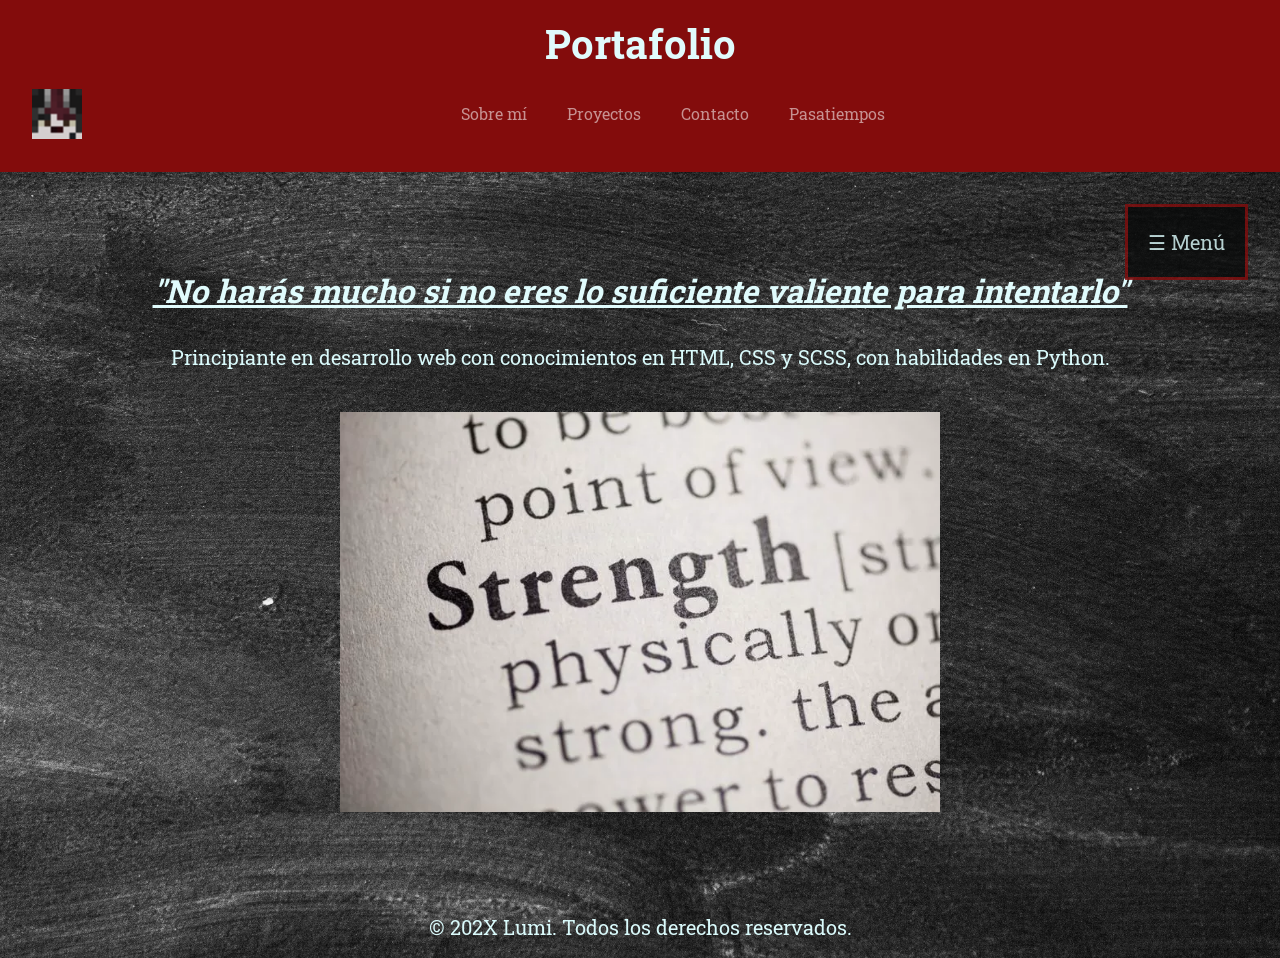
<file: index.html>
<!DOCTYPE html>
<html lang="es">
<head>
  <meta charset="UTF-8">
  <meta name="viewport" content="width=device-width, initial-scale=1.0">
  <meta name="description" content="Portafolio personal de Lumi, estudiante de desarrollo web con conocimientos en HTML, CSS, SCSS y Python.">
  <meta name="keywords" content="portafolio, desarrollo web, HTML, CSS, SCSS, Python, Django, Lumi, Leonel, estudiante programación">

  <link rel="preconnect" href="https://fonts.googleapis.com">
  <link rel="preconnect" href="https://fonts.gstatic.com" crossorigin>
  <link href="https://fonts.googleapis.com/css2?family=Roboto+Slab:wght@400;700&display=swap" rel="stylesheet">

  <link href="https://cdn.jsdelivr.net/npm/bootstrap@5.3.8/dist/css/bootstrap.min.css" rel="stylesheet" integrity="sha384-sRIl4kxILFvY47J16cr9ZwB07vP4J8+LH7qKQnuqkuIAvNWLzeN8tE5YBujZqJLB" crossorigin="anonymous">
  <link rel="stylesheet" href="https://unpkg.com/aos@2.3.4/dist/aos.css">
  <link rel="stylesheet" href="css/styles.css">

  <title>Inicio | Portafolio de Lumi</title>
</head>
<body>

  <header>
    <h1>Portafolio</h1>

    <nav class="navbar navbar-expand-lg" data-bs-theme="dark">
      <div class="container-fluid d-flex justify-content-center">
        <a class="navbar-brand" href="index.html">
          <img src="images/logo3.png" alt="Logo del portafolio de Lumi">
        </a>

        <button class="navbar-toggler" type="button" data-bs-toggle="collapse" data-bs-target="#navbarNav" aria-controls="navbarNav" aria-expanded="false" aria-label="Abrir menú de navegación">
          <span class="navbar-toggler-icon"></span>
        </button>

        <div class="collapse navbar-collapse" id="navbarNav">
          <ul class="navbar-nav mx-auto text-center">
            <li class="nav-item">
              <a class="nav-link" href="pages/biografia.html">Sobre mí</a>
            </li>
            <li class="nav-item">
              <a class="nav-link" href="pages/proyectos.html">Proyectos</a>
            </li>
            <li class="nav-item">
              <a class="nav-link" href="pages/contacto.html">Contacto</a>
            </li>
            <li class="nav-item">
              <a class="nav-link" href="pages/pasatiempos.html">Pasatiempos</a>
            </li>
          </ul>
        </div>
      </div>
    </nav>
  </header>

  <main>
    <section class="inicio-texto" aria-label="Presentación del portafolio">
      <h2 class="cita-textual">"No harás mucho si no eres lo suficiente valiente para intentarlo"</h2>
      <p>Principiante en desarrollo web con conocimientos en HTML, CSS y SCSS, con habilidades en Python.</p>

      <div id="carouselExampleSlidesOnly" class="carousel slide" data-bs-ride="carousel" data-aos="fade-up" aria-label="Carrusel de imágenes motivacionales">
        <div class="carousel-inner">
          <div class="carousel-item active">
            <img src="images/fuerza.webp" class="d-block w-100 carousel-img" alt="Ilustración sobre la fuerza de voluntad">
          </div>
          <div class="carousel-item">
            <img src="images/resiliencia.jpg" class="d-block w-100 carousel-img" alt="Ilustración sobre la resiliencia">
          </div>
          <div class="carousel-item">
            <img src="images/frase.jpg" class="d-block w-100 carousel-img" alt="Frase motivacional sobre el esfuerzo">
          </div>
        </div>
      </div>
    </section>

<aside class="sidebar">
  <button class="card-link card-sm" type="button" data-bs-toggle="collapse" data-bs-target="#menuCollapse" aria-expanded="false" aria-controls="menuCollapse" aria-label="Abrir reproductor de música">
    <p class="card-text">☰ Menú</p>
  </button>

  <div class="collapse" id="menuCollapse">
    <figure class="card-link audio-widget">
      <figcaption>MEMENTO - Japanese Baseball</figcaption>
      <audio class="card-audio" controls src="/audio/MEMENTO.mp3"></audio>
    </figure>
  </div>
</aside>
  </main>

  <footer>
    <p>&copy; 202X Lumi. Todos los derechos reservados.</p>
  </footer>

  <script src="https://cdn.jsdelivr.net/npm/bootstrap@5.3.8/dist/js/bootstrap.bundle.min.js" integrity="sha384-FKyoEForCGlyvwx9Hj09JcYn3nv7wiPVlz7YYwJrWVcXK/BmnVDxM+D2scQbITxI" crossorigin="anonymous"></script>
  <script src="https://unpkg.com/aos@2.3.4/dist/aos.js"></script>
  <script>AOS.init({ duration: 700, once: true });</script>
</body>
</html>
</file>
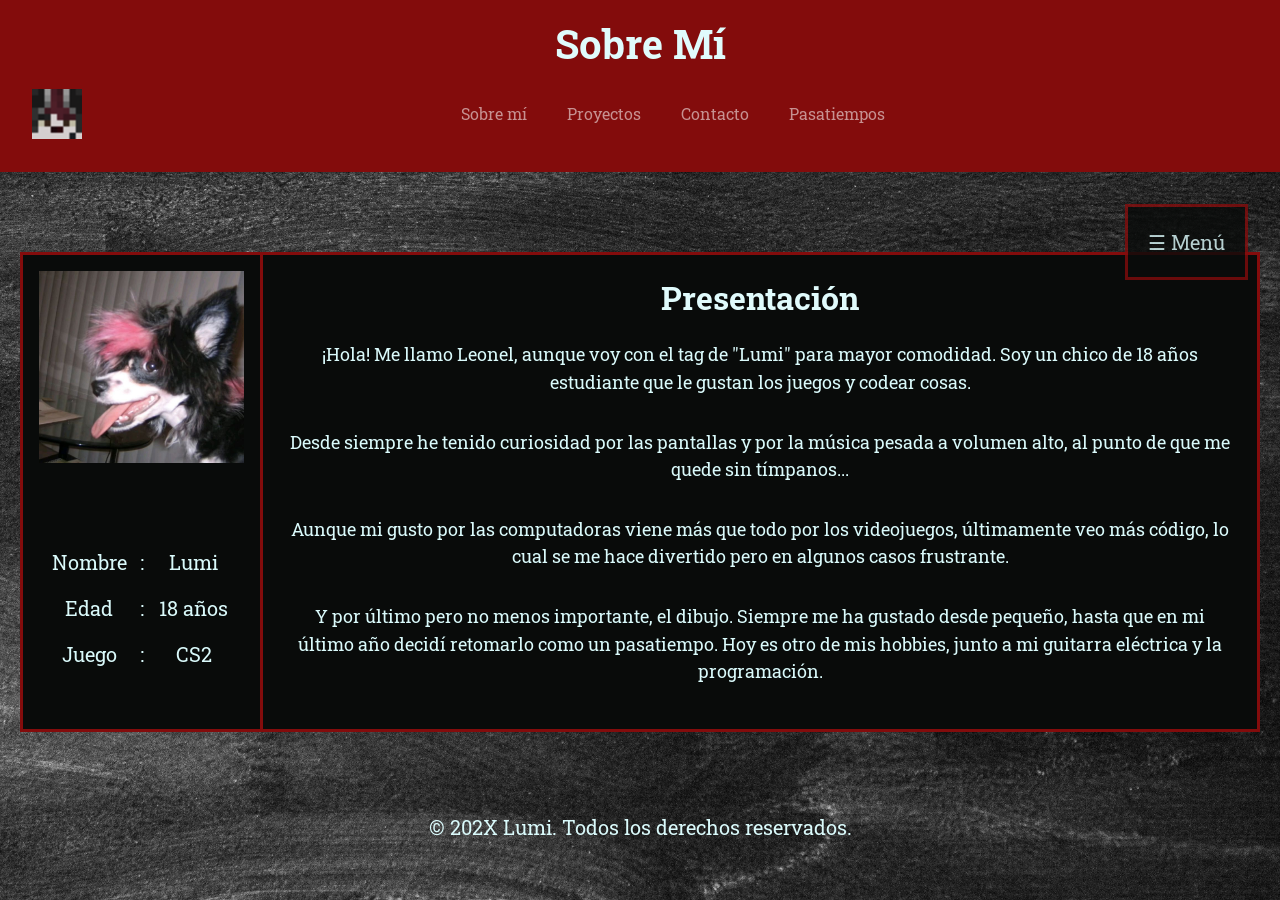
<file: pages/biografia.html>
<!DOCTYPE html>
<html lang="es">
<head>
  <meta charset="UTF-8">
  <meta name="viewport" content="width=device-width, initial-scale=1.0">
  <meta name="description" content="Conocé a Leonel (Lumi), estudiante de desarrollo web apasionado por los videojuegos, la programación, el dibujo y la guitarra eléctrica.">
  <meta name="keywords" content="Lumi, Leonel, desarrollador web, estudiante programación, portafolio personal, HTML, CSS, Python">

  <link rel="preconnect" href="https://fonts.googleapis.com">
  <link rel="preconnect" href="https://fonts.gstatic.com" crossorigin>
  <link href="https://fonts.googleapis.com/css2?family=Roboto+Slab:wght@400;700&display=swap" rel="stylesheet">

  <link href="https://cdn.jsdelivr.net/npm/bootstrap@5.3.8/dist/css/bootstrap.min.css" rel="stylesheet" integrity="sha384-sRIl4kxILFvY47J16cr9ZwB07vP4J8+LH7qKQnuqkuIAvNWLzeN8tE5YBujZqJLB" crossorigin="anonymous">
  <link rel="stylesheet" href="https://unpkg.com/aos@2.3.4/dist/aos.css">
  <link rel="stylesheet" href="../css/styles.css">

  <title>Sobre Mí | Portafolio de Lumi</title>
</head>
<body>

  <header>
    <h1>Sobre Mí</h1>

    <nav class="navbar navbar-expand-lg" data-bs-theme="dark">
      <div class="container-fluid d-flex justify-content-center">
        <a class="navbar-brand" href="../index.html">
          <img src="../images/logo3.png" alt="Ir al inicio del portafolio de Lumi">
        </a>

        <button class="navbar-toggler" type="button" data-bs-toggle="collapse" data-bs-target="#navbarNav" aria-controls="navbarNav" aria-expanded="false" aria-label="Abrir menú de navegación">
          <span class="navbar-toggler-icon"></span>
        </button>

        <div class="collapse navbar-collapse" id="navbarNav">
          <ul class="navbar-nav mx-auto text-center">
            <li class="nav-item">
              <a class="nav-link" href="biografia.html">Sobre mí</a>
            </li>
            <li class="nav-item">
              <a class="nav-link" href="proyectos.html">Proyectos</a>
            </li>
            <li class="nav-item">
              <a class="nav-link" href="contacto.html">Contacto</a>
            </li>
            <li class="nav-item">
              <a class="nav-link" href="pasatiempos.html">Pasatiempos</a>
            </li>
          </ul>
        </div>
      </div>
    </nav>
  </header>

  <main>
    <section class="biografia-container" aria-label="Presentación personal">
      <div class="biografia-view">
        <div class="biografia-foto">
          <img src="../images/dog.jpg" class="picture" alt="Foto de perfil de Lumi representada por un perro con estilo emo">
        </div>

        <div class="biografia-card">
          <span class="biografia-separador">
            <p>Nombre</p> <p>:</p> <p>Lumi</p>
          </span>
          <span class="biografia-separador">
            <p>Edad</p> <p>:</p> <p>18 años</p>
          </span>
          <span class="biografia-separador">
            <p>Juego</p> <p>:</p> <p>CS2</p>
          </span>
        </div>
      </div>

      <div class="biografia-texto">
        <h2>Presentación</h2>
        <p class="parrafo">
          ¡Hola! Me llamo Leonel, aunque voy con el tag de "Lumi" para mayor comodidad. Soy un chico de 18 años estudiante que le gustan los juegos y codear cosas.
        </p>
        <p class="parrafo">
          Desde siempre he tenido curiosidad por las pantallas y por la música pesada a volumen alto, al punto de que me quede sin tímpanos...
        </p>
        <p class="parrafo">
          Aunque mi gusto por las computadoras viene más que todo por los videojuegos, últimamente veo más código, lo cual se me hace divertido pero en algunos casos frustrante.
        </p>
        <p class="parrafo">
          Y por último pero no menos importante, el dibujo. Siempre me ha gustado desde pequeño, hasta que en mi último año decidí retomarlo como un pasatiempo. Hoy es otro de mis hobbies, junto a mi guitarra eléctrica y la programación.
        </p>
      </div>
    </section>

<aside class="sidebar">
  <button class="card-link card-sm" type="button" data-bs-toggle="collapse" data-bs-target="#menuCollapse" aria-expanded="false" aria-controls="menuCollapse" aria-label="Abrir reproductor de música">
    <p class="card-text">☰ Menú</p>
  </button>

  <div class="collapse" id="menuCollapse">
    <figure class="card-link audio-widget">
      <figcaption>MEMENTO - Japanese Baseball</figcaption>
      <audio class="card-audio" controls src="../audio/MEMENTO.mp3"></audio>
    </figure>
  </div>
</aside>
  </main>

  <footer>
    <p>&copy; 202X Lumi. Todos los derechos reservados.</p>
  </footer>

  <script src="https://cdn.jsdelivr.net/npm/bootstrap@5.3.8/dist/js/bootstrap.bundle.min.js" integrity="sha384-FKyoEForCGlyvwx9Hj09JcYn3nv7wiPVlz7YYwJrWVcXK/BmnVDxM+D2scQbITxI" crossorigin="anonymous"></script>
  <script src="https://unpkg.com/aos@2.3.4/dist/aos.js"></script>
  <script>AOS.init({ duration: 700, once: true });</script>
</body>
</html>
</file>
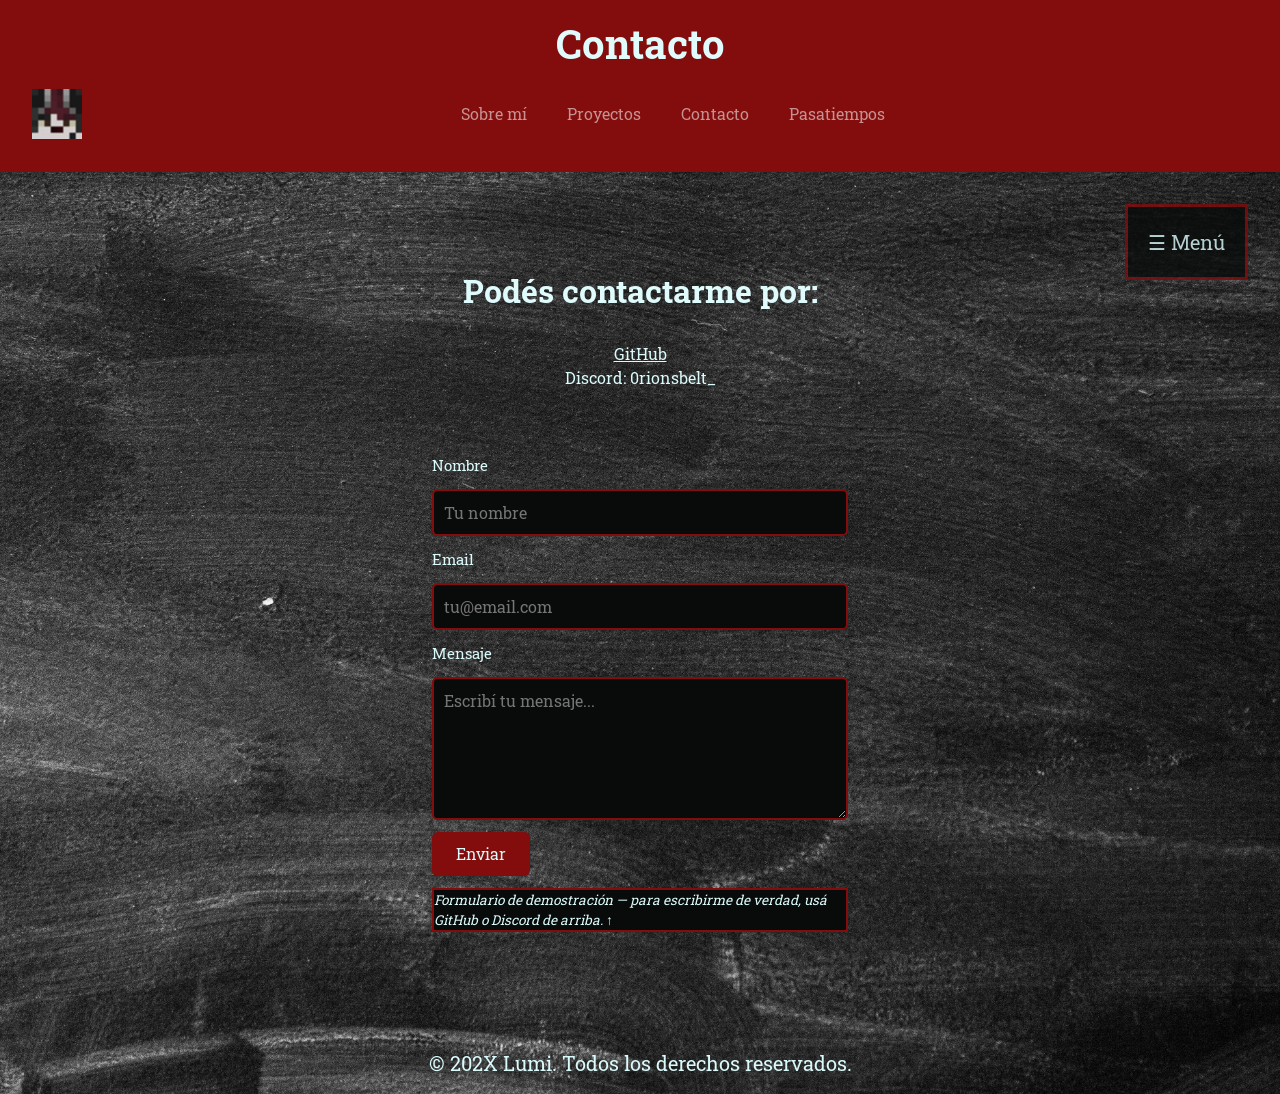
<file: pages/contacto.html>
<!DOCTYPE html>
<html lang="es">
<head>
  <meta charset="UTF-8">
  <meta name="viewport" content="width=device-width, initial-scale=1.0">
  <meta name="description" content="Contactá a Lumi por GitHub o Discord. También podés enviar un mensaje directo desde el formulario de contacto de su portafolio.">
  <meta name="keywords" content="contacto, Lumi, Leonel, GitHub, Discord, desarrollador web, portafolio">

  <link rel="preconnect" href="https://fonts.googleapis.com">
  <link rel="preconnect" href="https://fonts.gstatic.com" crossorigin>
  <link href="https://fonts.googleapis.com/css2?family=Roboto+Slab:wght@400;700&display=swap" rel="stylesheet">

  <link href="https://cdn.jsdelivr.net/npm/bootstrap@5.3.8/dist/css/bootstrap.min.css" rel="stylesheet" integrity="sha384-sRIl4kxILFvY47J16cr9ZwB07vP4J8+LH7qKQnuqkuIAvNWLzeN8tE5YBujZqJLB" crossorigin="anonymous">
  <link rel="stylesheet" href="https://unpkg.com/aos@2.3.4/dist/aos.css">
  <link rel="stylesheet" href="../css/styles.css">

  <title>Contacto | Portafolio de Lumi</title>
</head>
<body>

  <header>
    <h1>Contacto</h1>

    <nav class="navbar navbar-expand-lg" data-bs-theme="dark">
      <div class="container-fluid d-flex justify-content-center">
        <a class="navbar-brand" href="../index.html">
          <img src="../images/logo3.png" alt="Ir al inicio del portafolio de Lumi">
        </a>

        <button class="navbar-toggler" type="button" data-bs-toggle="collapse" data-bs-target="#navbarNav" aria-controls="navbarNav" aria-expanded="false" aria-label="Abrir menú de navegación">
          <span class="navbar-toggler-icon"></span>
        </button>

        <div class="collapse navbar-collapse" id="navbarNav">
          <ul class="navbar-nav mx-auto text-center">
            <li class="nav-item">
              <a class="nav-link" href="biografia.html">Sobre mí</a>
            </li>
            <li class="nav-item">
              <a class="nav-link" href="proyectos.html">Proyectos</a>
            </li>
            <li class="nav-item">
              <a class="nav-link" href="contacto.html">Contacto</a>
            </li>
            <li class="nav-item">
              <a class="nav-link" href="pasatiempos.html">Pasatiempos</a>
            </li>
          </ul>
        </div>
      </div>
    </nav>
  </header>

  <main>
    <section class="contacto-texto" aria-label="Información de contacto">
      <h2>Podés contactarme por:</h2>
      <ul>
        <li class="nav-li">
          <a href="https://github.com/Orionsbelt-jpg" target="_blank" rel="noopener noreferrer">GitHub</a>
        </li>
        <li class="nav-li">Discord: 0rionsbelt_</li>
      </ul>

      <form class="contacto-form" aria-label="Formulario de contacto">
        <label for="nombre">Nombre</label>
        <input type="text" id="nombre" name="nombre" placeholder="Tu nombre" required>

        <label for="email">Email</label>
        <input type="email" id="email" name="email" placeholder="tu@email.com" required>

        <label for="mensaje">Mensaje</label>
        <textarea id="mensaje" name="mensaje" rows="5" placeholder="Escribí tu mensaje..." required></textarea>

        <button type="submit">Enviar</button>
        <p class="form-disclaimer">Formulario de demostración — para escribirme de verdad, usá GitHub o Discord de arriba. ↑</p>
      </form>
    </section>

<aside class="sidebar">
  <button class="card-link card-sm" type="button" data-bs-toggle="collapse" data-bs-target="#menuCollapse" aria-expanded="false" aria-controls="menuCollapse" aria-label="Abrir reproductor de música">
    <p class="card-text">☰ Menú</p>
  </button>

  <div class="collapse" id="menuCollapse">
    <figure class="card-link audio-widget">
      <figcaption>MEMENTO - Japanese Baseball</figcaption>
      <audio class="card-audio" controls src="../audio/MEMENTO.mp3"></audio>
    </figure>
  </div>
</aside>
  </main>

  <footer>
    <p>&copy; 202X Lumi. Todos los derechos reservados.</p>
  </footer>

  <script src="https://cdn.jsdelivr.net/npm/bootstrap@5.3.8/dist/js/bootstrap.bundle.min.js" integrity="sha384-FKyoEForCGlyvwx9Hj09JcYn3nv7wiPVlz7YYwJrWVcXK/BmnVDxM+D2scQbITxI" crossorigin="anonymous"></script>
  <script src="https://unpkg.com/aos@2.3.4/dist/aos.js"></script>
  <script>AOS.init({ duration: 700, once: true });</script>
</body>
</html>
</file>
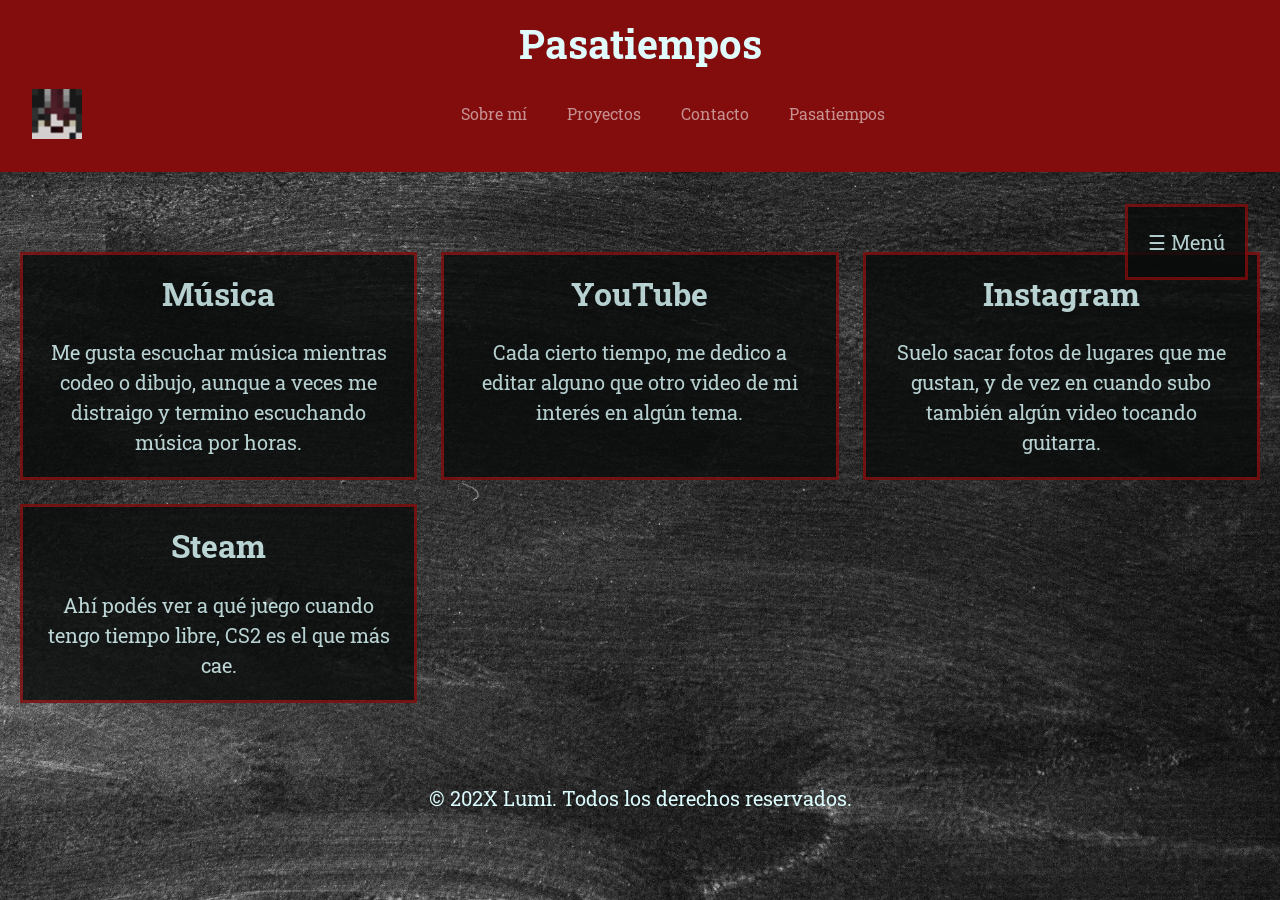
<file: pages/pasatiempos.html>
<!DOCTYPE html>
<html lang="es">
<head>
  <meta charset="UTF-8">
  <meta name="viewport" content="width=device-width, initial-scale=1.0">
  <meta name="description" content="Conocé los hobbies de Lumi: música en Spotify, videos en YouTube, fotos en Instagram y videojuegos en Steam. Guitarra, dibujo y programación.">
  <meta name="keywords" content="pasatiempos, hobbies, música, guitarra, dibujo, videojuegos, CS2, Steam, Spotify, YouTube, Lumi">

  <link rel="preconnect" href="https://fonts.googleapis.com">
  <link rel="preconnect" href="https://fonts.gstatic.com" crossorigin>
  <link href="https://fonts.googleapis.com/css2?family=Roboto+Slab:wght@400;700&display=swap" rel="stylesheet">

  <link href="https://cdn.jsdelivr.net/npm/bootstrap@5.3.8/dist/css/bootstrap.min.css" rel="stylesheet" integrity="sha384-sRIl4kxILFvY47J16cr9ZwB07vP4J8+LH7qKQnuqkuIAvNWLzeN8tE5YBujZqJLB" crossorigin="anonymous">
  <link rel="stylesheet" href="https://unpkg.com/aos@2.3.4/dist/aos.css">
  <link rel="stylesheet" href="../css/styles.css">

  <title>Pasatiempos | Portafolio de Lumi</title>
</head>
<body>

  <header>
    <h1>Pasatiempos</h1>

    <nav class="navbar navbar-expand-lg" data-bs-theme="dark">
      <div class="container-fluid d-flex justify-content-center">
        <a class="navbar-brand" href="../index.html">
          <img src="../images/logo3.png" alt="Ir al inicio del portafolio de Lumi">
        </a>

        <button class="navbar-toggler" type="button" data-bs-toggle="collapse" data-bs-target="#navbarNav" aria-controls="navbarNav" aria-expanded="false" aria-label="Abrir menú de navegación">
          <span class="navbar-toggler-icon"></span>
        </button>

        <div class="collapse navbar-collapse" id="navbarNav">
          <ul class="navbar-nav mx-auto text-center">
            <li class="nav-item">
              <a class="nav-link" href="biografia.html">Sobre mí</a>
            </li>
            <li class="nav-item">
              <a class="nav-link" href="proyectos.html">Proyectos</a>
            </li>
            <li class="nav-item">
              <a class="nav-link" href="contacto.html">Contacto</a>
            </li>
            <li class="nav-item">
              <a class="nav-link" href="pasatiempos.html">Pasatiempos</a>
            </li>
          </ul>
        </div>
      </div>
    </nav>
  </header>

  <main>
    <section aria-label="Listado de pasatiempos">
      <div class="cards-container" data-aos="fade-up" data-aos-anchor-placemente="top-center">
        <a class="card-link" href="https://open.spotify.com/playlist/5gJ2b3Uep99Gel45ahkNCg?si=1699e4b7d8574d00" target="_blank" rel="noopener noreferrer">
          <h2 class="card-text">Música</h2>
          <p class="card-text">Me gusta escuchar música mientras codeo o dibujo, aunque a veces me distraigo y termino escuchando música por horas.</p>
        </a>

        <a class="card-link" href="https://www.youtube.com/@Lumiz-" target="_blank" rel="noopener noreferrer">
          <h2 class="card-text">YouTube</h2>
          <p class="card-text">Cada cierto tiempo, me dedico a editar alguno que otro video de mi interés en algún tema.</p>
        </a>

        <a class="card-link" href="https://instagram.com/leoo.rhh" target="_blank" rel="noopener noreferrer">
          <h2 class="card-text">Instagram</h2>
          <p class="card-text">Suelo sacar fotos de lugares que me gustan, y de vez en cuando subo también algún video tocando guitarra.</p>
        </a>

        <a class="card-link" href="https://steamcommunity.com/id/0rionsbelt-jpg/" target="_blank" rel="noopener noreferrer">
          <h2 class="card-text">Steam</h2>
          <p class="card-text">Ahí podés ver a qué juego cuando tengo tiempo libre, CS2 es el que más cae.</p>
        </a>
      </div>
    </section>

<aside class="sidebar">
  <button class="card-link card-sm" type="button" data-bs-toggle="collapse" data-bs-target="#menuCollapse" aria-expanded="false" aria-controls="menuCollapse" aria-label="Abrir reproductor de música">
    <p class="card-text">☰ Menú</p>
  </button>

  <div class="collapse" id="menuCollapse">
    <figure class="card-link audio-widget">
      <figcaption>MEMENTO - Japanese Baseball</figcaption>
      <audio class="card-audio" controls src="../audio/MEMENTO.mp3"></audio>
    </figure>
  </div>
</aside>
  </main>

  <footer>
    <p>&copy; 202X Lumi. Todos los derechos reservados.</p>
  </footer>

  <script src="https://cdn.jsdelivr.net/npm/bootstrap@5.3.8/dist/js/bootstrap.bundle.min.js" integrity="sha384-FKyoEForCGlyvwx9Hj09JcYn3nv7wiPVlz7YYwJrWVcXK/BmnVDxM+D2scQbITxI" crossorigin="anonymous"></script>
  <script src="https://unpkg.com/aos@2.3.4/dist/aos.js"></script>
  <script>AOS.init({ duration: 700, once: true });</script>
</body>
</html>
</file>
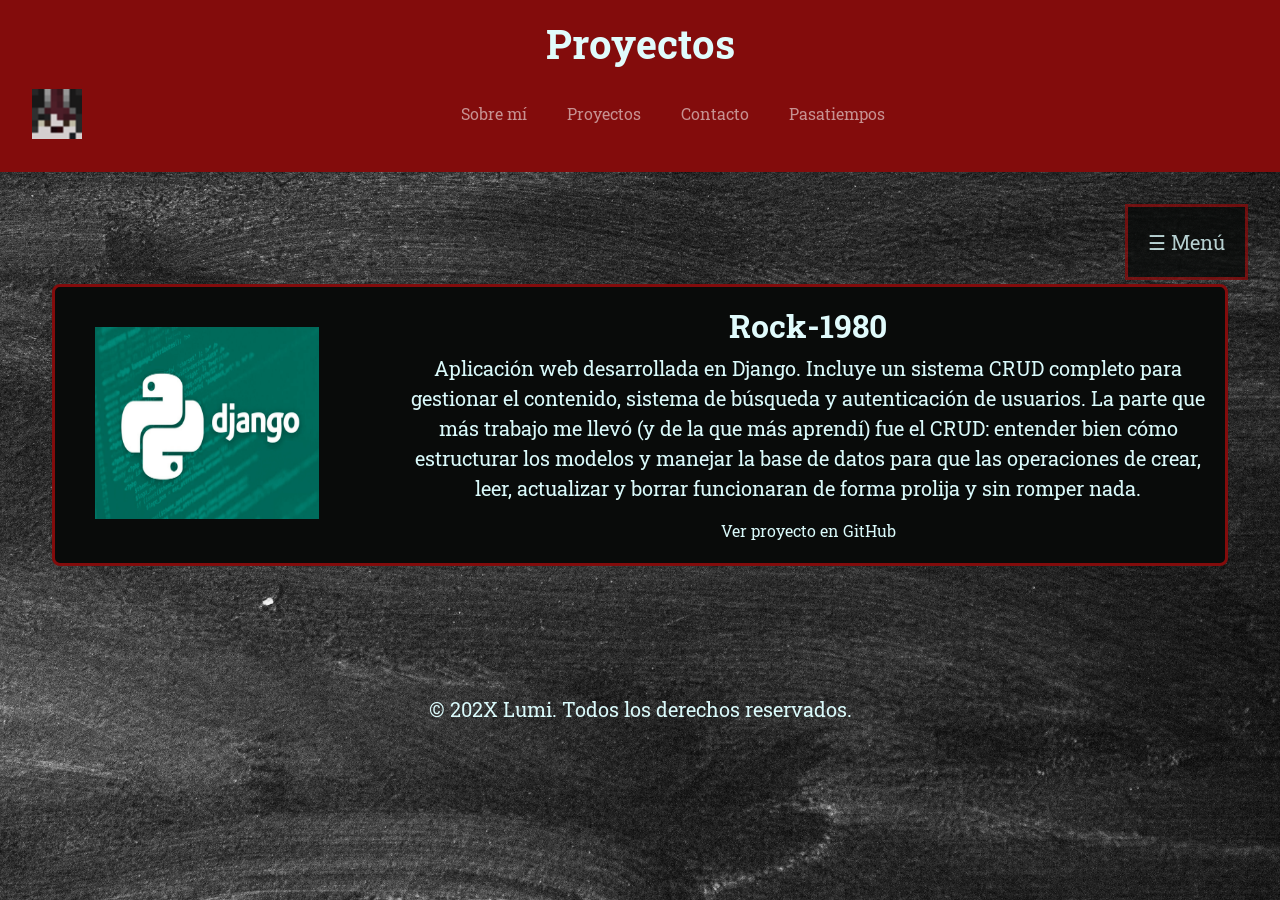
<file: pages/proyectos.html>
<!DOCTYPE html>
<html lang="es">
<head>
  <meta charset="UTF-8">
  <meta name="viewport" content="width=device-width, initial-scale=1.0">
  <meta name="description" content="Proyectos de desarrollo web de Lumi. Incluye Rock-1980, una aplicación web con Django que implementa CRUD, búsqueda y autenticación de usuarios.">
  <meta name="keywords" content="proyectos, desarrollo web, Django, Python, CRUD, Rock-1980, portafolio, Lumi, programación">

  <link rel="preconnect" href="https://fonts.googleapis.com">
  <link rel="preconnect" href="https://fonts.gstatic.com" crossorigin>
  <link href="https://fonts.googleapis.com/css2?family=Roboto+Slab:wght@400;700&display=swap" rel="stylesheet">

  <link href="https://cdn.jsdelivr.net/npm/bootstrap@5.3.8/dist/css/bootstrap.min.css" rel="stylesheet" integrity="sha384-sRIl4kxILFvY47J16cr9ZwB07vP4J8+LH7qKQnuqkuIAvNWLzeN8tE5YBujZqJLB" crossorigin="anonymous">
  <link rel="stylesheet" href="https://unpkg.com/aos@2.3.4/dist/aos.css">
  <link rel="stylesheet" href="../css/styles.css">

  <title>Proyectos | Portafolio de Lumi</title>
</head>
<body>

  <header>
    <h1>Proyectos</h1>

    <nav class="navbar navbar-expand-lg" data-bs-theme="dark">
      <div class="container-fluid d-flex justify-content-center">
        <a class="navbar-brand" href="../index.html">
          <img src="../images/logo3.png" alt="Ir al inicio del portafolio de Lumi">
        </a>

        <button class="navbar-toggler" type="button" data-bs-toggle="collapse" data-bs-target="#navbarNav" aria-controls="navbarNav" aria-expanded="false" aria-label="Abrir menú de navegación">
          <span class="navbar-toggler-icon"></span>
        </button>

        <div class="collapse navbar-collapse" id="navbarNav">
          <ul class="navbar-nav mx-auto text-center">
            <li class="nav-item">
              <a class="nav-link" href="biografia.html">Sobre mí</a>
            </li>
            <li class="nav-item">
              <a class="nav-link" href="proyectos.html">Proyectos</a>
            </li>
            <li class="nav-item">
              <a class="nav-link" href="contacto.html">Contacto</a>
            </li>
            <li class="nav-item">
              <a class="nav-link" href="pasatiempos.html">Pasatiempos</a>
            </li>
          </ul>
        </div>
      </div>
    </nav>
  </header>

  <main>
    <section aria-label="Listado de proyectos">
      <ul class="proyectos-lista">
        <li class="proyectocard">
          <div class="card-view">
            <img src="../images/django.png" class="picture" alt="Logo de Django, framework de Python usado en el proyecto Rock-1980">
          </div>
           <article>
              <h2>Rock-1980</h2>
              <p class="card-text">
                Aplicación web desarrollada en Django. Incluye un sistema CRUD completo para gestionar el contenido, sistema de búsqueda y autenticación de usuarios. 
                La parte que más trabajo me llevó (y de la que más aprendí) fue el CRUD: entender bien cómo estructurar los modelos y manejar la base de datos para que las operaciones de crear, leer, actualizar y borrar funcionaran de forma prolija y sin romper nada.
              </p>
              <a href="https://github.com/Orionsbelt-jpg/rock-1980"> Ver proyecto en GitHub </a>
          </article>
        </li>
      </ul>
    </section>

<aside class="sidebar">
  <button class="card-link card-sm" type="button" data-bs-toggle="collapse" data-bs-target="#menuCollapse" aria-expanded="false" aria-controls="menuCollapse" aria-label="Abrir reproductor de música">
    <p class="card-text">☰ Menú</p>
  </button>

  <div class="collapse" id="menuCollapse">
    <figure class="card-link audio-widget">
      <figcaption>MEMENTO - Japanese Baseball</figcaption>
      <audio class="card-audio" controls src="../audio/MEMENTO.mp3"></audio>
    </figure>
  </div>
</aside>
  </main>

  <footer>
    <p>&copy; 202X Lumi. Todos los derechos reservados.</p>
  </footer>

  <script src="https://cdn.jsdelivr.net/npm/bootstrap@5.3.8/dist/js/bootstrap.bundle.min.js" integrity="sha384-FKyoEForCGlyvwx9Hj09JcYn3nv7wiPVlz7YYwJrWVcXK/BmnVDxM+D2scQbITxI" crossorigin="anonymous"></script>
  <script src="https://unpkg.com/aos@2.3.4/dist/aos.js"></script>
  <script>AOS.init({ duration: 700, once: true });</script>
</body>
</html>
</file>
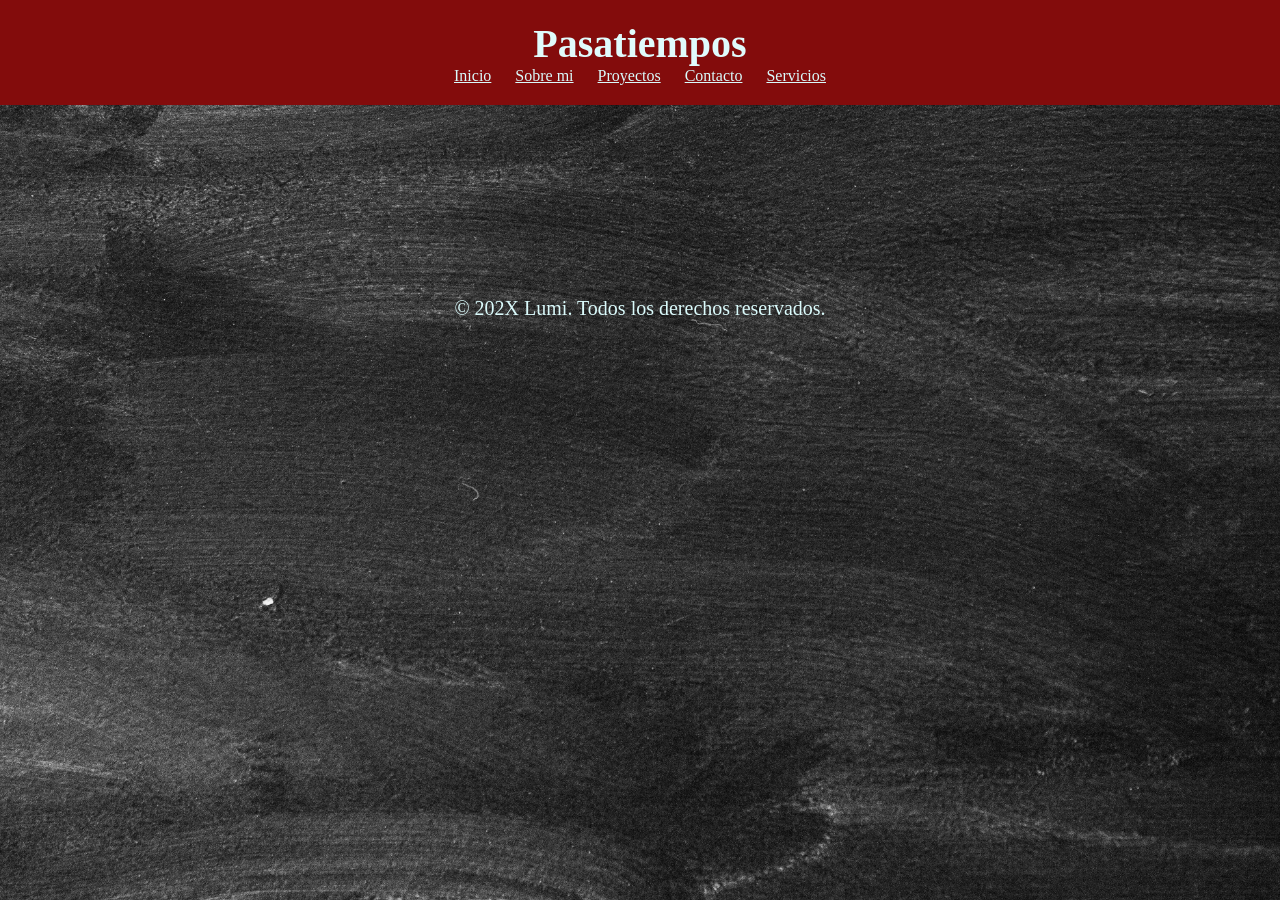
<file: pages/servicios.html>
<!DOCTYPE html>
<html lang="es">    
  <head>
    <meta charset="UTF-8">
    <meta name="viewport" content="width=device-width, initial-scale=1.0">
    <link rel="stylesheet" href="../css/styles.css">
    <title>Pasatiempos</title>
  </head>

  <body>
    <div class="grid-layout">
   <header>
    <h1 id="Servicios"> Pasatiempos </h1>
     <nav>
       <ul>
          <li class="nav-li"><a href="../index.html">Inicio</a></li>
          <li class="nav-li"><a href="biografia.html">Sobre mi</a></li>
          <li class="nav-li"><a href="proyectos.html">Proyectos</a></li> 
          <li class="nav-li"><a href="contacto.html">Contacto</a></li>
          <li class="nav-li"><a href="servicios.html">Servicios</a></li>
       </ul>
    </nav>
 </header>

 <main>
  <seccion class="featured">
    <div class="servicios-texto">
  </div>
  </seccion>
</main>
    <footer>
        <p> &copy; 202X Lumi. Todos los derechos reservados. </p>
    </footer>
    </div>
  </body>    
</html>
</file>
<file: css/styles.css>
* {
  margin: 0;
  padding: 0;
  box-sizing: border-box;
}

a {
  text-decoration: none;
}

li {
  font-size: 1rem;
  color: #DAFAFB;
}

figcaption {
  font-size: 0.8rem;
  font-style: italic;
  color: #DAFAFB;
}

body {
  background: url("../images/trazadosnegros.jpg");
  background-size: cover;
  background-repeat: no-repeat;
  background-position: center;
  background-attachment: fixed;
  background-color: #090B0A;
  font-family: "Roboto Slab", serif;
  color: #DAFAFB;
  text-align: center;
}

h1 {
  font-size: 2.5rem;
  font-weight: 700;
  color: #E0FBFC;
}

h2 {
  font-size: 2rem;
  font-weight: 700;
  color: #E0FBFC;
}

h3 {
  font-size: 1.5rem;
  font-weight: 700;
  color: #E0FBFC;
}

p {
  font-size: 1.25rem;
  color: #DAFAFB;
}

.cita-textual {
  font-style: italic;
  text-decoration: underline;
}

header {
  padding: 20px;
  background-color: #830C0C;
  animation: fadeDown 0.3s ease forwards;
}

nav ul {
  display: flex;
  justify-content: center;
  align-items: center;
  gap: 1.5rem;
  list-style: none;
}
nav .nav-li {
  list-style: none;
}
nav .nav-li a {
  color: #DAFAFB;
  text-decoration: underline;
  transition: color 0.2s ease;
}
nav .nav-li a:hover {
  color: #E0FBFC;
}

footer {
  text-align: center;
  font-size: 0.8rem;
  color: #DAFAFB;
}

main {
  padding: 5rem 20px;
  display: flex;
  flex-direction: column;
  animation: fadeUp 0.6s ease 0.2s forwards;
  opacity: 0;
  gap: 2rem;
}
@media (min-width: 768px) {
  main {
    position: relative;
  }
}

@keyframes fadeUp {
  from {
    opacity: 0;
    transform: translateY(15px);
  }
  to {
    opacity: 1;
    transform: translateY(0);
  }
}
.featured {
  padding: 1rem;
}

.sidebar {
  padding: 1rem;
}
@media (min-width: 768px) {
  .sidebar {
    position: absolute;
    top: 1rem;
    right: 1rem;
  }
}

.btn,
.contacto-form button {
  background: #830C0C;
  color: #DAFAFB;
  align-self: flex-start;
}

.btn,
.contacto-form button {
  border: none;
  border-radius: 0.35rem;
  padding: 0.6rem 1.5rem;
  font-size: 1rem;
  font-family: inherit;
  cursor: pointer;
  transition: background-color 0.2s ease, color 0.2s ease;
}
.btn:hover,
.contacto-form button:hover {
  background: #E0FBFC;
  color: #830C0C;
}

.card-link {
  padding: 1.25rem;
  margin: 0;
  border: 0.2rem solid #830C0C;
  background: #090B0A;
  border-radius: 0;
  display: flex;
  flex-direction: column;
  gap: 1rem;
  color: #DAFAFB;
  text-decoration: none;
  transition: border-color 0.2s ease, transform 0.2s ease;
  opacity: 80%;
}
.card-link:hover {
  border-color: #E0FBFC;
  transform: translateY(-4px);
  opacity: 100%;
}

.card-text {
  color: #DAFAFB;
}

.card-view {
  display: flex;
  flex-direction: column;
  gap: 1rem;
  padding: 1.25rem;
  margin: 0;
}

.card-audio {
  display: flex;
  width: 100%;
}

.audio-widget {
  width: 100%;
  max-width: 300px;
}

.menu-space {
  min-height: 120px;
}

.proyectocard {
  padding: 1.25rem;
  margin: 0;
  border: 0.2rem solid #830C0C;
  background: #090B0A;
  border-radius: 0.5rem;
  padding: 1.25rem;
  border-radius: 0.5rem;
  display: grid;
  grid-template-columns: 1fr;
  gap: 1rem;
  align-self: flex-start;
  width: 100%;
  box-sizing: border-box;
}
@media (min-width: 768px) {
  .proyectocard {
    grid-template-columns: 20rem 1fr;
  }
}
.proyectocard a {
  color: #DAFAFB;
}

.container {
  display: flex;
  flex-direction: column;
  justify-content: flex-start;
  align-items: stretch;
  gap: 1.5rem;
}

.cards-container {
  display: grid;
  grid-template-columns: repeat(1, 1fr);
  gap: 1.5rem;
}
@media (min-width: 768px) {
  .cards-container {
    display: grid;
    grid-template-columns: repeat(3, 1fr);
    gap: 1.5rem;
  }
}

.inicio-texto,
.contacto-texto {
  display: flex;
  flex-direction: column;
  justify-content: flex-start;
  align-items: stretch;
  gap: 1.5rem;
  padding: 20px;
}

.container-grid {
  display: grid;
  grid-template-columns: repeat(1, 1fr);
  gap: 10px;
}
@media (min-width: 768px) {
  .container-grid {
    display: grid;
    grid-template-columns: repeat(3, 1fr);
    gap: 10px;
  }
}

#carouselExampleSlidesOnly {
  max-width: 800px;
  margin: 0 auto;
}
#carouselExampleSlidesOnly .carousel-item {
  height: 220px;
}
@media (min-width: 768px) {
  #carouselExampleSlidesOnly .carousel-item {
    height: 400px;
  }
}

.carousel-img {
  width: 100%;
  height: 100%;
  object-fit: cover;
}

.contacto-form {
  display: flex;
  flex-direction: column;
  gap: 0.75rem;
  max-width: 26rem;
  margin: 1.5rem auto 0;
  text-align: left;
}
.contacto-form label {
  font-size: 0.95rem;
  color: #DAFAFB;
}
.contacto-form input,
.contacto-form textarea {
  background: #090B0A;
  border: 0.15rem solid #830C0C;
  border-radius: 0.35rem;
  padding: 0.6rem;
  color: #DAFAFB;
  font-family: inherit;
  font-size: 1rem;
}
.contacto-form textarea {
  resize: vertical;
}

.contacto-texto ul {
  list-style: none;
  padding-left: 0;
}
.contacto-texto a {
  color: #DAFAFB;
  text-decoration: underline;
}

.form-disclaimer {
  font-style: italic;
  font-size: 0.85rem;
  color: #DAFAFB;
  background: #090B0A;
  border: 0.15rem solid #830C0C;
}

.biografia-container {
  min-height: 30rem;
  display: flex;
  flex-direction: column;
  border: 0.2rem solid #830C0C;
  background: #090B0A;
}
@media (min-width: 768px) {
  .biografia-container {
    flex-direction: row;
  }
}

.biografia-view {
  flex: 0 0 auto;
  width: 100%;
  display: flex;
  flex-direction: column;
  gap: 20px;
  padding: 1rem;
  border-bottom: 0.2rem solid #830C0C;
}
@media (min-width: 768px) {
  .biografia-view {
    width: 15rem;
    border-right: 0.2rem solid #830C0C;
    border-bottom: none;
  }
}

.biografia-info {
  display: flex;
  gap: 1rem;
}

.biografia-separador {
  display: grid;
  grid-template-columns: 1fr min-content 1fr;
}

.biografia-foto {
  height: 16rem;
  display: flex;
  justify-content: center;
}

.biografia-texto {
  min-width: 0;
  width: 100%;
  box-sizing: border-box;
  display: flex;
  flex-direction: column;
  row-gap: 1rem;
  padding: 1.5rem;
}
.biografia-texto .parrafo {
  max-width: 100%;
  box-sizing: border-box;
}

.parrafo {
  font-size: 1.15rem;
}

.picture {
  width: 14rem;
  height: 12rem;
}

.proyectos-lista {
  display: flex;
  flex-direction: column;
  gap: 1.5rem;
  list-style: none;
  padding: 0.5rem;
}
@media (min-width: 768px) {
  .proyectos-lista {
    padding: 2rem;
  }
}

.proyecto-view {
  display: flex;
  justify-content: center;
}

/*# sourceMappingURL=styles.css.map */
</file>
